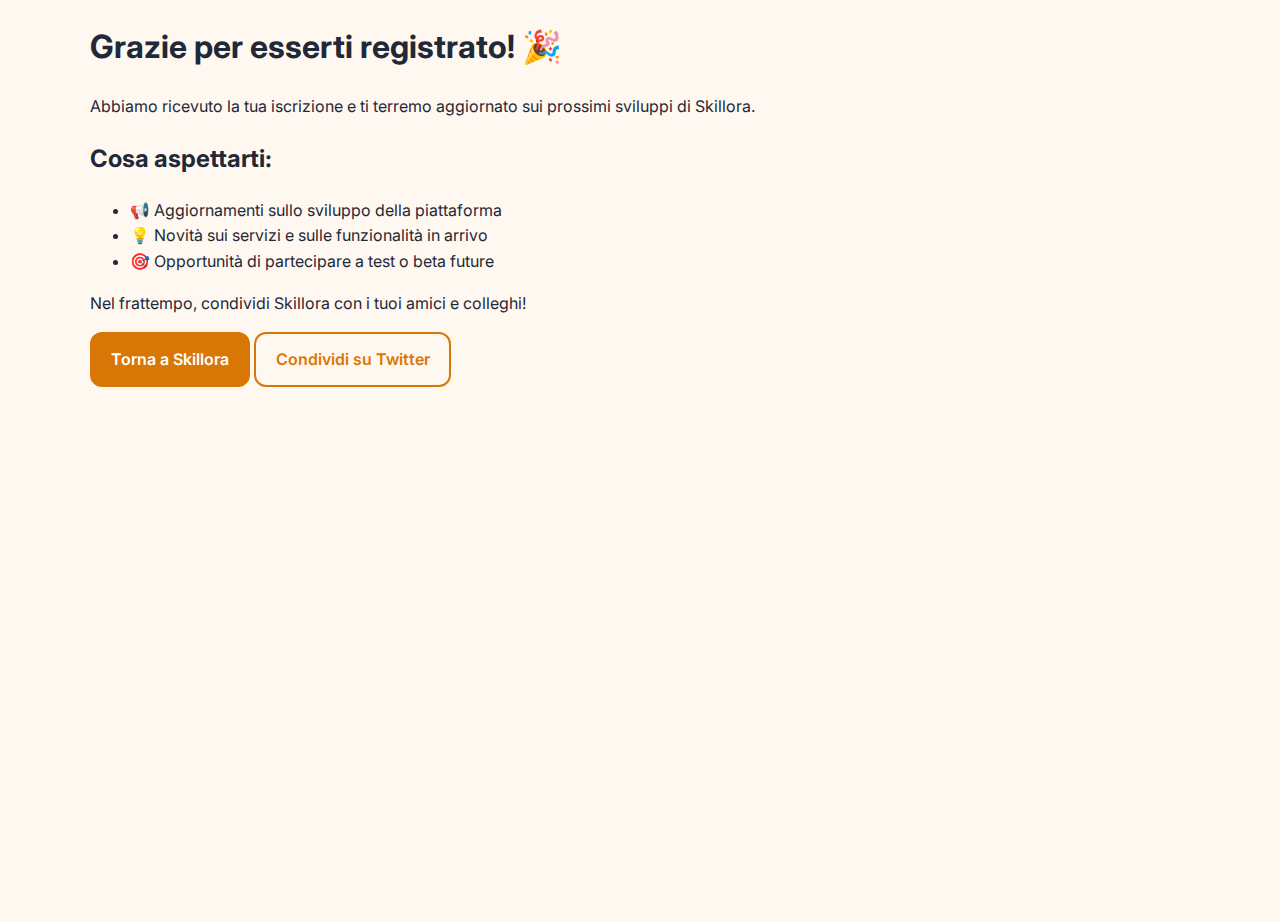
<file: thanks.html>
<!DOCTYPE html>
<html lang="it">
<head>
  <meta charset="utf-8" />
  <meta name="viewport" content="width=device-width, initial-scale=1" />
  <title>Grazie! — Skillora</title>
  <link rel="preconnect" href="https://fonts.googleapis.com">
  <link rel="preconnect" href="https://fonts.gstatic.com" crossorigin>
  <link href="https://fonts.googleapis.com/css2?family=Inter:wght@400;500;600;700&display=swap" rel="stylesheet">
  <link rel="stylesheet" href="styles.css" />
</head>
<body>
  <main class="container section">
    <div class="thanks-content">
      <h1>Grazie per esserti registrato! 🎉</h1>
      <p class="thanks-message">Abbiamo ricevuto la tua iscrizione e ti terremo aggiornato sui prossimi sviluppi di Skillora.</p>
      
      <div class="next-steps">
        <h2>Cosa aspettarti:</h2>
        <ul>
          <li>📢 Aggiornamenti sullo sviluppo della piattaforma</li>
          <li>💡 Novità sui servizi e sulle funzionalità in arrivo</li>
          <li>🎯 Opportunità di partecipare a test o beta future</li>
        </ul>
      </div>
      
      <p class="thanks-note">Nel frattempo, condividi Skillora con i tuoi amici e colleghi!</p>
      
      <div class="thanks-actions">
        <a class="btn" href="index.html">Torna a Skillora</a>
        <a class="btn btn--ghost" href="https://twitter.com/intent/tweet?text=Mi sono appena registrato a Skillora! Un marketplace per servizi personali che sta arrivando in Italia 🚀" target="_blank">Condividi su Twitter</a>
      </div>
    </div>
  </main>

  <script>
    // Track thank you page view
    if (typeof gtag !== 'undefined') {
      gtag('event', 'page_view', {
        'page_title': 'Thank You Page',
        'page_location': window.location.href
      });
    }
  </script>
</body>
</html>
</file>
<file: styles.css>
/* Skillora landing — warm, accessible theme with market research focus */
:root{
  --bg: #FFF8F1;            /* warm background */
  --surface: #FFFBF6;       /* cards / sections */
  --text: #1F2937;          /* slate-800 */
  --muted: #6B7280;         /* slate-500 */
  --primary: #D97706;       /* amber-700 */
  --primary-600: #EA9A2F;   /* slightly lighter for hover */
  --accent: #F59E0B;        /* amber-500 */
  --ring: #9A3412;          /* strong focus ring (brownish) */
  --shadow: rgba(0,0,0,.08);
  --success: #059669;       /* green-600 */
  --info: #2563EB;          /* blue-600 */
}

* { box-sizing: border-box; }
html, body { height: 100%; }
body {
  margin: 0;
  font-family: Inter, system-ui, -apple-system, Segoe UI, Roboto, Ubuntu, Cantarell, Noto Sans, Arial, "Apple Color Emoji","Segoe UI Emoji", "Segoe UI Symbol";
  color: var(--text);
  background: var(--bg);
  line-height: 1.6;
}

.skip-link{
  position:absolute; left:-9999px; top:auto; width:1px; height:1px; overflow:hidden;
}
.skip-link:focus{
  position:static; width:auto; height:auto; padding:.5rem 1rem; background:#fff; border:2px solid var(--ring);
}

.container { width: min(1100px, 92%); margin: 0 auto; }

/* Header / Hero */
.site-header{
  background: linear-gradient(180deg, #FFF1E0 0%, #FFF8F1 100%);
  position: relative;
  overflow: hidden;
  padding-bottom: 2rem;
}
.header-inner{
  display:flex; align-items:center; justify-content:space-between;
  padding: .75rem 0;
}
.brand{ display:flex; align-items:center; gap:.5rem; font-weight:700; }
.logo{ 
  display: flex; 
  flex-direction: column; 
  align-items: flex-start; 
  min-width: 160px;
}
.logo-text{ 
  font-size: 36px; 
  font-weight: 800; 
  color: var(--primary); 
  letter-spacing: -0.5px; 
  line-height: 1; 
}
.logo-subtitle{ 
  font-size: 13px; 
  color: var(--muted); 
  font-weight: 500; 
  margin-top: -2px; 
  letter-spacing: 0.5px; 
}
.beta-badge{ 
  background: var(--info); 
  color: white; 
  font-size: 0.7rem; 
  padding: 0.2rem 0.5rem; 
  border-radius: 1rem; 
  font-weight: 500;
}

.main-nav ul{ display:flex; gap:1rem; list-style:none; padding:0; margin:0; align-items:center; }
.main-nav a{ color: var(--text); text-decoration:none; padding:.4rem .6rem; border-radius:.5rem; }
.main-nav a:hover, .main-nav a:focus{ outline:none; background: var(--surface); box-shadow: 0 0 0 2px var(--accent) inset; }

.hero{ 
  padding: 3rem 0 2rem; 
}

.hero-content {
  display: flex;
  flex-direction: column;
  align-items: center;
  text-align: center;
  position: relative;
  gap: 2rem;
}

.hero-text {
  max-width: 800px;
  text-align: center;
  position: relative;
  z-index: 5;
}

.hero h1, .hero-title{ 
  font-size: clamp(2.2rem, 3.5vw + 1.5rem, 3.2rem); 
  margin: 0 0 1rem; 
  line-height: 1.2;
  background: linear-gradient(135deg, var(--text) 0%, var(--text) 50%, var(--primary) 100%);
  -webkit-background-clip: text;
  -webkit-text-fill-color: transparent;
  background-clip: text;
  text-align: center;
  word-wrap: break-word;
  overflow-wrap: break-word;
}

.subhead{ 
  color: var(--muted); 
  margin: 0 0 1.5rem; 
  font-size: 1.1rem;
  line-height: 1.6;
  text-align: center;
}

.hero-features {
  display: flex;
  flex-direction: column;
  gap: 0.75rem;
  margin: 1.5rem 0;
}

.feature {
  display: flex;
  align-items: center;
  gap: 0.75rem;
  font-weight: 500;
  color: var(--text);
}

.feature-icon {
  font-size: 1.2rem;
  width: 2rem;
  text-align: center;
}

.hero-cta{ 
  display: flex; 
  gap: 1rem; 
  flex-wrap: wrap; 
  margin-top: 2rem; 
}

.hero-visual {
  position: relative;
  display: flex;
  justify-content: center;
  align-items: center;
  max-width: 100%;
  overflow: visible;
}

.hero-image {
  width: 100%;
  max-width: 450px;
  border-radius: 1.5rem;
  overflow: hidden;
  box-shadow: 0 20px 40px var(--shadow);
  position: relative;
  z-index: 2;
}

.hero-image img {
  width: 100%;
  height: auto;
  display: block;
  transition: transform 0.3s ease;
}

.hero-image:hover img {
  transform: scale(1.05);
}



.hero-media{
  width: 100%; height: 220px; margin-top: 1rem;
  background: linear-gradient(135deg, rgba(217,119,6,.25), rgba(245,158,11,.25)),
              url('https://source.unsplash.com/1600x600/?learning,people&sig=200') center/cover no-repeat;
  border-radius: 1rem; box-shadow: 0 10px 30px var(--shadow);
}

/* Buttons */
.btn{
  display:inline-block; padding:.8rem 1.2rem; border-radius:.75rem;
  background: var(--primary); color: #fff; text-decoration:none; font-weight:600;
  border: 2px solid var(--primary);
  transition: all 0.2s ease;
}
.btn:hover, .btn:focus{ background: var(--primary-600); outline:none; transform: translateY(-1px); }
.btn--ghost{ background: transparent; color: var(--primary); }
.btn--ghost:hover, .btn--ghost:focus{ background: #fff; }

.btn--small{ padding:.5rem .8rem; font-size:.95rem; }

/* Sections */
/*.section{ padding: 3rem 0; }*/
.section--alt{ background: var(--surface); border-radius: 1rem; }
.section-title{ margin: 0 0 .25rem; font-size: 2.2rem; }
.section-desc{ margin: 0 0 1.5rem; color: var(--muted); }

/* Cards */
.card-grid{ display:grid; gap:1.5rem; grid-template-columns: repeat(auto-fill, minmax(350px, 1fr)); }
.card{ background:#fff; border-radius: 1rem; overflow:hidden; box-shadow: 0 8px 20px var(--shadow); outline: none; }
.card:focus{ box-shadow: 0 0 0 3px var(--ring); }
.card img{ width:100%; height:200px; object-fit: cover; display:block; }
.card-body{ padding: 1.2rem 1.3rem 1.4rem; }
.card-body h3{ margin:.25rem 0 .25rem; font-size:1.1rem; }
.card-body p{ margin:0 0 1rem; color: var(--muted); }

.card-stats{ 
  display: flex; 
  gap: 0.5rem; 
  flex-wrap: wrap; 
  margin-top: 0.5rem;
}
.stat{ 
  background: var(--surface); 
  color: var(--text); 
  font-size: 0.8rem; 
  padding: 0.3rem 0.6rem; 
  border-radius: 0.5rem; 
  font-weight: 500;
}



/* Steps */
.steps{ display:grid; gap:1rem; grid-template-columns: repeat(auto-fit, minmax(220px, 1fr)); counter-reset: step; padding-left: 1rem; }
.steps li{ background:#fff; border-radius: 1rem; padding: 1rem; box-shadow: 0 6px 16px var(--shadow); list-style:none; position:relative; }
.steps li::before{ counter-increment: step; content: counter(step); position:absolute; left:-.75rem; top:-.75rem; width:2rem; height:2rem; background: var(--accent); color:#fff; border-radius: 999px; display:grid; place-items:center; font-weight:700; }

/* Form */
.signup-form{
  background: #fff; 
  padding: 2rem; 
  border-radius: 1.5rem; 
  box-shadow: 0 12px 32px var(--shadow);
  max-width: 800px;
  margin: 0 auto;
}

fieldset{ 
  border: none; 
  padding: 0; 
  margin: 0 0 2rem; 
}

legend{ 
  font-weight: 700; 
  margin-bottom: 1rem; 
  color: var(--text);
  font-size: 2.1rem;
  padding-bottom: 0.5rem;
  border-bottom: 2px solid var(--surface);
  display: block;
  width: 100%;
}

label{ 
  display: block; 
  margin-bottom: 0.5rem; 
  font-weight: 600;
  color: var(--text);
  font-size: 0.95rem;
}

input, select{
  width: 100%; 
  padding: 1rem 1.2rem; 
  border: 2px solid #E5E7EB; 
  border-radius: 0.75rem; 
  background: #fff;
  font-size: 1rem;
  transition: all 0.3s ease;
  font-family: inherit;
}

input:focus, select:focus{ 
  outline: none; 
  border-color: var(--primary); 
  box-shadow: 0 0 0 4px rgba(217,119,6,0.1); 
  transform: translateY(-1px);
}

input:hover, select:hover {
  border-color: var(--primary-600);
}

.grid{ 
  display: grid; 
  gap: 1.5rem; 
  grid-template-columns: repeat(auto-fit, minmax(250px, 1fr)); 
}

.checkboxes{ 
  display: grid; 
  gap: 1rem; 
  grid-template-columns: repeat(auto-fit, minmax(250px, 1fr)); 
}

.checkboxes label {
  display: flex;
  align-items: center;
  gap: 0.75rem;
  padding: 0.75rem;
  background: var(--surface);
  border-radius: 0.75rem;
  cursor: pointer;
  transition: all 0.2s ease;
  border: 2px solid transparent;
}

.checkboxes label:hover {
  background: #fff;
  border-color: var(--primary);
  transform: translateY(-1px);
  box-shadow: 0 4px 12px var(--shadow);
}

.checkboxes input[type="checkbox"] {
  width: auto;
  margin: 0;
  transform: scale(1.2);
}

.consent{ 
  display: flex; 
  gap: 0.75rem; 
  align-items: flex-start; 
  margin: 1.5rem 0;
  padding: 1rem;
  background: var(--surface);
  border-radius: 0.75rem;
  border: 2px solid transparent;
  transition: all 0.2s ease;
}

.consent:hover {
  border-color: var(--primary);
  background: #fff;
}

.consent input[type="checkbox"] {
  width: auto;
  margin: 0;
  transform: scale(1.2);
  margin-top: 0.2rem;
}

.muted{ 
  color: var(--muted); 
  font-size: 0.9rem; 
  margin: 0.5rem 0 1rem;
  line-height: 1.5;
}

/* Submit button styling */
.signup-form button[type="submit"] {
  width: 100%;
  padding: 1.2rem 2rem;
  font-size: 1.1rem;
  font-weight: 700;
  margin-top: 1rem;
  border-radius: 1rem;
  transition: all 0.3s ease;
}

.signup-form button[type="submit"]:hover {
  transform: translateY(-2px);
  box-shadow: 0 8px 25px rgba(217,119,6,0.3);
}

/* Footer */
.site-footer{ padding: 2rem 0; color: var(--muted); }
.site-footer nav{ display:flex; gap:1rem; flex-wrap:wrap; }
.site-footer a{ color: var(--muted); }
.site-footer a:hover, .site-footer a:focus{ color: var(--text); outline:none; }

/* Responsive tweaks */
@media (prefers-reduced-motion: no-preference){
  .card, .steps li, .signup-form, .hero-media { transition: transform .2s ease, box-shadow .2s ease; }
  .card:hover { transform: translateY(-2px); }
  .steps li:hover { transform: translateY(-1px); }
}

@media (max-width: 768px) {
  .hero-content {
    gap: 1.5rem;
    text-align: center;
  }
  
  .hero-text {
    max-width: 100%;
    padding: 0 1rem;
  }
  
  .hero h1, .hero-title {
    font-size: clamp(1.8rem, 5vw + 1.2rem, 2.2rem);
    text-align: center;
    line-height: 1.3;
    margin: 0 0 1.5rem;
  }
  
  .hero-features {
    align-items: center;
  }
  
  .hero-cta { 
    flex-direction: column; 
    align-items: center;
  }
  

  
  .card-grid { grid-template-columns: 1fr; }
  .main-nav ul { flex-direction: column; gap: 0.5rem; }
  
  .logo .logo-text {
    font-size: 30px;
  }
  
  .logo .logo-subtitle {
    font-size: 12px;
  }
  
  .signup-form {
    padding: 1.5rem;
    margin: 0 1rem;
  }
  
  .checkboxes {
    grid-template-columns: 1fr;
  }
}

@media (max-width: 480px) {
  .logo .logo-text {
    font-size: 26px;
  }
  
  .logo .logo-subtitle {
    font-size: 11px;
  }
}
</file>
